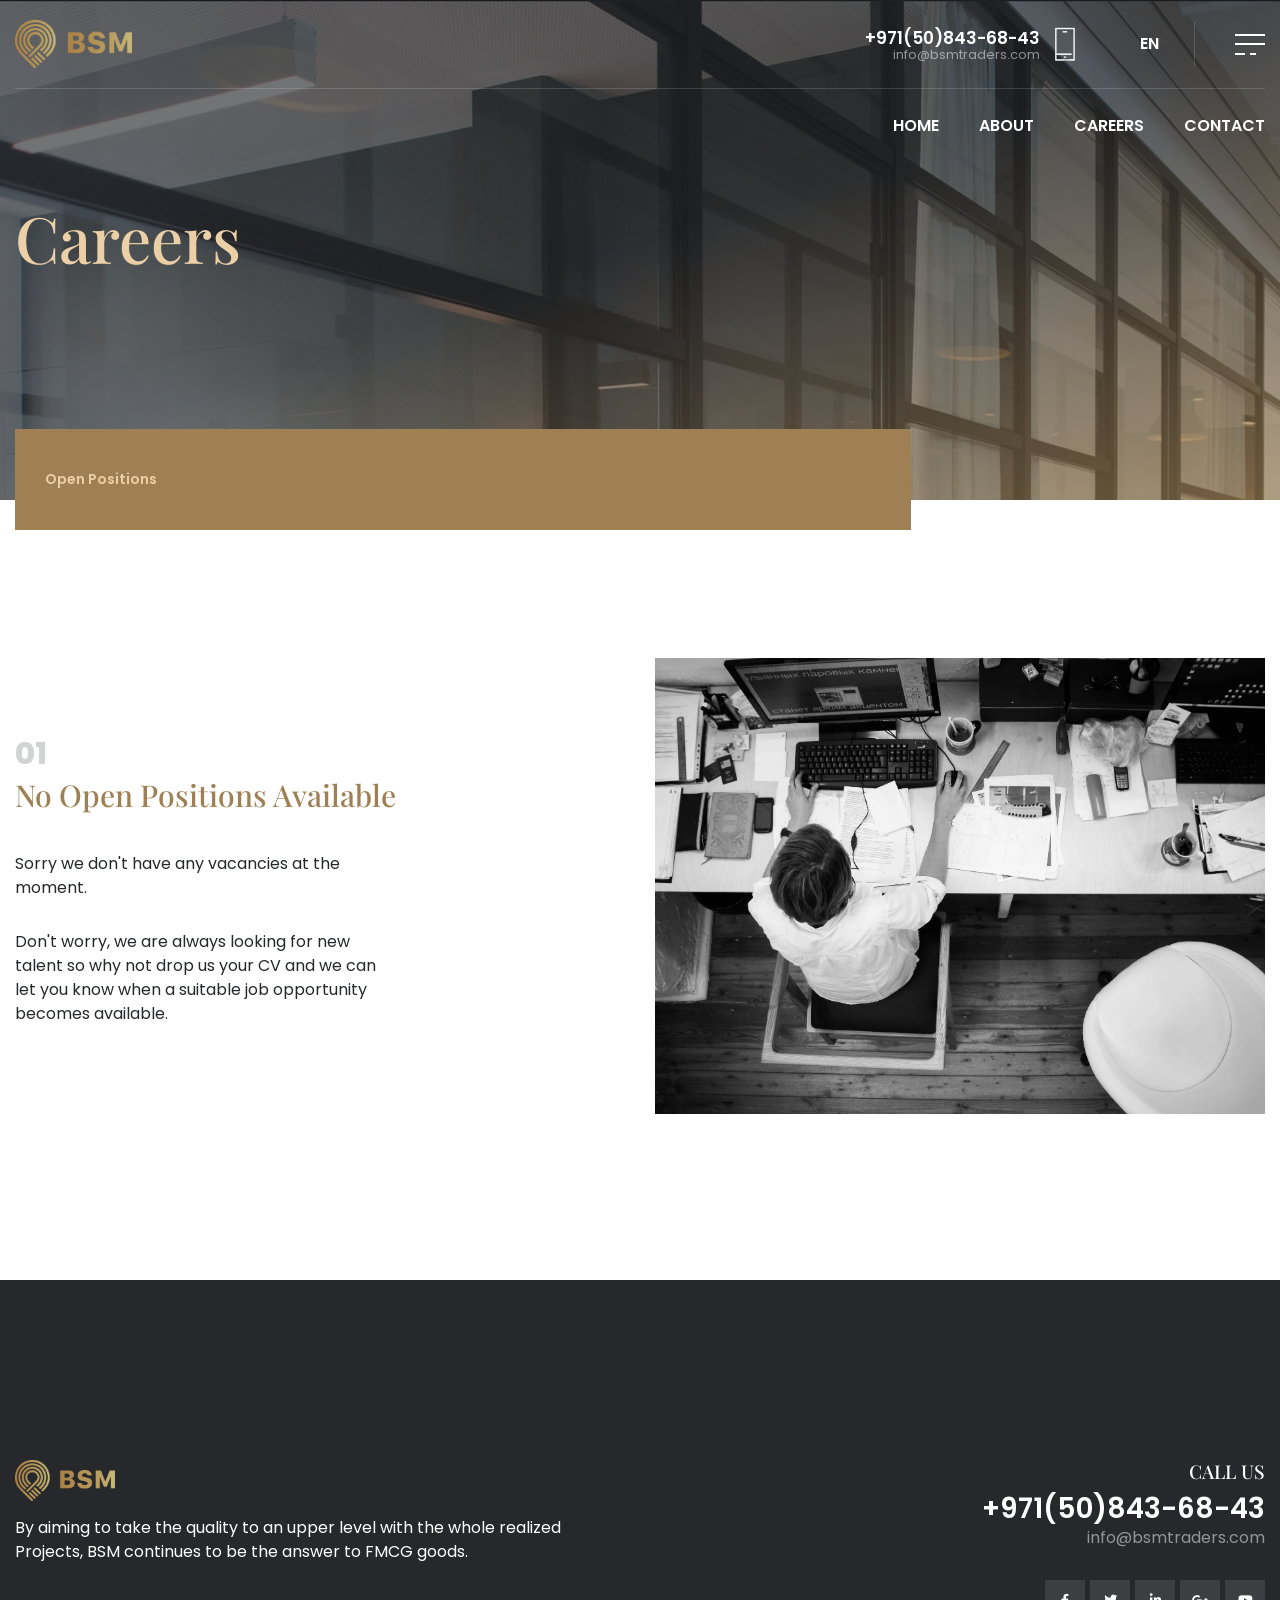
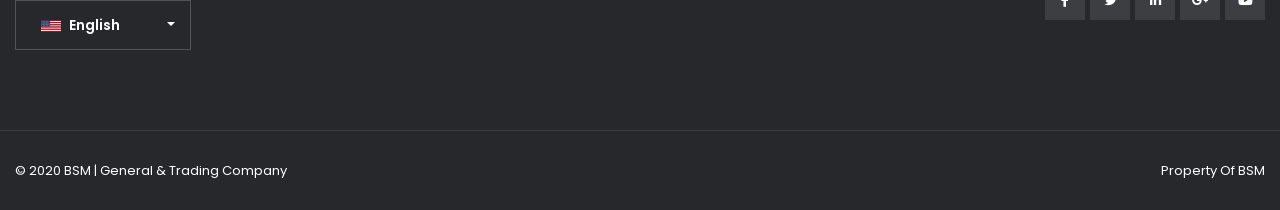
<file: careers.html>
<!doctype html>
<html lang="en">
<head>
<meta charset="utf-8">
<meta name="viewport" content="width=device-width, initial-scale=1, shrink-to-fit=no">
<meta name="format-detection" content="telephone=no">
<meta name="theme-color" content="#282828"/>
<title>BSM  | Premier FMCG importer and distributor in Dubai</title>
<meta name="author" content="Rasin Ansar">
<meta name="description" content=">BSM  | Premier FMCG importer and distributor in Dubai">
<meta name="keywords" content="fmcg, food, dubai, import, trading, importer, consultation, transportation">

<!-- SOCIAL MEDIA META -->
<meta property="og:description" content="BSM  | Premier FMCG importer and distributor in Dubai">
<meta property="og:image" content=>
<meta property="og:site_name" content="BSM">
<meta property="og:title" content="BSM">
<meta property="og:type" content="website">
<meta property="og:url" content="http://www.bsm.com/">

<!-- TWITTER META -->
<meta name="twitter:card" content="summary">
<meta name="twitter:site" content="@BSM">
<meta name="twitter:creator" content="@BSM">
<meta name="twitter:title" content="BSM">
<meta name="twitter:description" content="BSM  | Premier FMCG importer and distributor in Dubai">
<meta name="twitter:image" content="">

<!-- FAVICON FILES -->
<link href="ico/apple-touch-icon-144-precomposed.png" rel="apple-touch-icon" sizes="144x144">
<link href="ico/apple-touch-icon-114-precomposed.png" rel="apple-touch-icon" sizes="114x114">
<link href="ico/apple-touch-icon-72-precomposed.png" rel="apple-touch-icon" sizes="72x72">
<link href="ico/apple-touch-icon-57-precomposed.png" rel="apple-touch-icon">
<link href="ico/favicon.png" rel="shortcut icon">

<!-- CSS FILES -->
<link rel="stylesheet" href="css/fontawesome.min.css">
<link rel="stylesheet" href="css/animate.min.css">
<link rel="stylesheet" href="css/fancybox.min.css">
<link rel="stylesheet" href="css/odometer.min.css">
<link rel="stylesheet" href="css/swiper.min.css">
<link rel="stylesheet" href="css/bootstrap.min.css">
<link rel="stylesheet" href="css/style.css">
</head>
<body>
<div class="preloader">
  <div class="layer"></div>
  <!-- end layer -->
  <div class="inner">
    <figure><img src="images/preloader.gif" alt="Image"></figure>
    <p><span class="text-rotater" data-text="BSM Traders | Elements | Loading">Loading</span></p>
  </div>
  <!-- end inner --> 
</div>
<!-- end prelaoder -->
<div class="transition-overlay">
  <div class="layer"></div>
</div>
<!-- end transition-overlay -->
<div class="side-navigation">
  <div class="menu">
    <ul>
      <li><a href="index.html">HOME</a></li>
      <li><a href="index.html#about">ABOUT</a></li>
      <li><a href="#">CAREERS</a></li>
      <li><a href="index.html#contact">CONTACT</a></li>
    </ul>
  </div>
  <!-- end menu -->
  <div class="side-content">
    <figure> <img src="images/logo-light.png" alt="Image"> </figure>
    <p>By aiming to take the quality to an upper level with the whole realized Projects, BSM continues to be the answer to FMCG goods.</p>
    <ul class="gallery">
      <li><a href="images/gallery-thumb01.jpg" data-fancybox><img src="images/gallery-thumb01.jpg" alt="Image"></a></li>
      <li><a href="images/gallery-thumb02.jpg" data-fancybox><img src="images/gallery-thumb02.jpg" alt="Image"></a></li>
      <li><a href="images/gallery-thumb03.jpg" data-fancybox><img src="images/gallery-thumb03.jpg" alt="Image"></a></li>
    </ul>
    <address>
    Dubai | Al Qusais Industrial Area 1 
    Office No. 1, Warehouse No. 1 | Post 5776
    </address>
    <h6>+971(50)843-68-43</h6>
    <p><a href="#">info@bsmtraders.com</a></p>
    <ul class="social-media">
      <li><a href="#"><i class="fab fa-facebook-f"></i></a></li>
      <li><a href="#"><i class="fab fa-twitter"></i></a></li>
      <li><a href="#"><i class="fab fa-linkedin-in"></i></a></li>
      <li><a href="#"><i class="fab fa-google-plus-g"></i></a></li>
      <li><a href="#"><i class="fab fa-youtube"></i></a></li>
    </ul>
    <small>© 2020 BSM | Premier FMCG importer and distributor in Dubai</small> </div>
  <!-- end side-content --> 
</div>
<!-- end side-navigation -->
<nav class="navbar">
  <div class="container">
    <div class="upper-side">
      <div class="logo"> <a href="index.html"><img src="images/logo-light.png" alt="Image"></a> </div>
      <!-- end logo -->
      <div class="phone-email"> <img src="images/icon-phone.png" alt="Image">
        <h4>+971(50)843-68-43</h4>
        <small><a href="#">info@bsmtraders.com</a></small> </div>
      <!-- end phone -->
      <div class="language"> <a href="#">EN</a> </div>
      <!-- end language -->
      <div class="hamburger"> <span></span> <span></span> <span></span><span></span> </div>
      <!-- end hamburger --> 
    </div>
    <!-- end upper-side -->
    <div class="menu">
      <ul>
        <li><a href="index.html">HOME</a></li>
        <li><a href="index.html#about">ABOUT</a></li>
        <li><a href="#">CAREERS</a></li>
        <li><a href="index.html#contact">CONTACT</a></li>
      </ul>
    </div>
    <!-- end menu --> 
  </div>
  <!-- end container --> 
</nav>
<!-- end navbar -->
<header class="page-header" data-background="images/slide01.jpg" data-stellar-background-ratio="1.15">
	<div class="container">
		<h1>Careers</h1>
		  <ol class="breadcrumb">
    <li class="breadcrumb-item active" aria-current="page">Open Positions
    </li>
  </ol>
	</div>
	<!-- end container -->
</header>

<section class="property-plans" style="padding-top: 128px;">
  <div class="container">
    <div class="row align-items-center">
      <div class="col-lg-6 wow fadeInUp">
        <b>01</b>
        <h4><span>No Open Positions Available</span></h4>
        <!-- h3>Please check later</h3 -->
        <p><br>Sorry we don't have any vacancies at the moment.</p>
        <p>Don't worry, we are always looking for new talent so why not drop us your CV and we can let you know when a suitable job opportunity becomes available.</p>
        <!-- p>As agents and importer, BSM serves as the right arm for many medium and large-size businesses and marketplaces across the Middle East and Africa.</p>
        <p>In partnership with you, we take your needs seriously and bring the full weight of our global connections and technical expertise to our business relations.</p -->
      </div>
      <!-- end col-6 -->
      <div class="col-lg-6 wow fadeInUp" data-wow-delay="0.05s">
          <figure><img src="images/qc2.jpg" alt="Image"></figure>
      </div>
          <!-- end tab-pane --> 
        </div>
        <!-- end tab-contnet --> 
      </div>
      <!-- end col-6 --> 
    </div>
    <!-- end row --> 
  </div>
  <!-- end container --> 
</section>
<!-- property-plans -->

<!-- end footer-bar -->
<footer class="footer">
  <div class="container">
    <div class="row">
      <div class="col-lg-6 wow fadeInUp" data-wow-delay="0.05s"> <img src="images/logo-light.png" alt="Image" class="logo">
        <p>By aiming to take the quality to an upper level with the whole realized Projects, BSM continues to be the answer to FMCG goods.</p>
        <div class="select-box dropdown show"> <a class="dropdown-toggle" href="#" role="button" id="language-select" data-toggle="dropdown" aria-haspopup="true" aria-expanded="false"> <span><img src="images/flag-en.svg" alt="Image"> English</span> </a>
          <ul class="dropdown-menu" aria-labelledby="language-select">
            <li><a class="dropdown-item" href="#"><img src="images/flag-tr.svg" alt="Image"> Turkish</a></li>
            <li><a class="dropdown-item" href="#"><img src="images/flag-ua.svg" alt="Image"> Russian</a></li>
            <li><a class="dropdown-item" href="#"><img src="images/flag-br.svg" alt="Image"> Portuguese</a></li>
          </ul>
        </div>
        <!-- end select-box --> 
      </div>
      <!-- end col-4 -->
      <div class="col-lg-6 wow fadeInUp" data-wow-delay="0.20s">
        <div class="contact-box">
          <h5>CALL US</h5>
          <h3>+971(50)843-68-43</h3>
          <p><a href="#">info@bsmtraders.com</a></p>
          <ul>
            <li><a href="#"><i class="fab fa-facebook-f"></i></a></li>
            <li><a href="#"><i class="fab fa-twitter"></i></a></li>
            <li><a href="#"><i class="fab fa-linkedin-in"></i></a></li>
            <li><a href="#"><i class="fab fa-google-plus-g"></i></a></li>
            <li><a href="#"><i class="fab fa-youtube"></i></a></li>
          </ul>
        </div>
        <!-- end contact-box --> 
      </div>
      <!-- end col-4 -->
      <div class="col-12"> <span class="copyright">© 2020 BSM | General &amp; Trading Company</span> <span class="creation">Property Of <a href="#">BSM</a></span> </div>
      <!-- end col-12 --> 
    </div>
    <!-- end row --> 
  </div>
  <!-- end container --> 
</footer>
<!-- end footer --> 

<!-- JS FILES --> 
<script src="js/jquery.min.js"></script> 
<script src="js/popper.min.js"></script> 
<script src="js/bootstrap.min.js"></script> 
<script src="js/swiper.min.js"></script> 
<script src="js/fancybox.min.js"></script> 
<script src="js/odometer.min.js"></script> 
<script src="js/wow.min.js"></script> 
<script src="js/text-rotater.js"></script> 
<script src="js/jquery.stellar.js"></script> 
<script src="js/isotope.min.js"></script> 
<script src="js/scripts.js"></script>
</body>
</html>
</file>
<file: css/style.css>
@charset "UTF-8";
/*

@Author: Themezinho
@URL: http://www.themezinho.net

This file contains the styling for the actual theme, this
is the file you need to edit to change the look of the
theme.


// Table of contents //

	01.	GOOGLE FONTS
	02.	BODY
	03.	CUSTOM CLASSES
	04. FORM ELEMENTS
	05.	SECTIONS
	06.	HTML TAGS
	07.	LINKS
	08.	MODAL
	09.	PAGINATION
	10. PRELOADER
	11.	TRANSITION OVERLAY
	12.	SANDWICH BUTTON
	13.	SCROLL DOWN
	14.	NAVIGATION MENU
	15.	HEADER
	16.	SOCIAL MEDIA
	17.	NAVBAR
	18.	SLIDER
	19.	PAGE HEADER
	20.	VIDEO BG
	21.	WORKS
	22.	FEATURES CONTENT
	23.	LISTING CONTENT
	24.	FULL MEDIA CONTENT
	25.	INTRODUCTION
	26. OUR TEAM
	27.	NEWS
	28.	SAY HELLO
	29.	LOGOS
	30.	FOOTER
	31.	RESPONSIVE TABLET FIXES
	32. REPSONSIVE MOBILE FIXES



*/
/* GOOGLE FONTS */
@import url("https://fonts.googleapis.com/css?family=Playfair+Display|Poppins:300,400,600,800&display=swap&subset=latin-ext");
/* BODY */
* {
  outline: none !important;
}

body {
  margin: 0;
  padding: 0;
  font-family: "Poppins", sans-serif;
  color: #26282b;
  -webkit-font-smoothing: antialiased;
  text-rendering: optimizeLegibility;
  -moz-osx-font-smoothing: grayscale;
}

/* HTML ELEMENT */
img {
  max-width: 100%;
}

/* CUSTOM CLASSES */
.overflow {
  overflow: hidden;
}

/* LINKS */
a {
  -webkit-transition: 0.25s ease-in-out;
  -moz-transition: 0.25s ease-in-out;
  -ms-transition: 0.25s ease-in-out;
  -o-transition: 0.25s ease-in-out;
  transition: 0.25s ease-in-out;
  color: #26282b;
}

a:hover {
  text-decoration: underline;
}

/* CUSTOM CONTAINER */
.container {
  max-width: 1280px;
}

/* FORM ELEMENTS */
input[type=text] {
  width: 100%;
  height: 54px;
  border: 1px solid #eee;
  padding: 0 20px;
}

textarea {
  width: 100%;
  height: 160px;
  border: 1px solid #eee;
  padding: 15px 20px;
}

button[type=submit] {
  height: 54px;
  border: none;
  background: #9f8054;
  color: #fff;
  padding: 0 30px;
  font-size: 13px;
  font-weight: 600;
  text-transform: uppercase;
}

/* ODOMETER */
.odometer {
  line-height: 1;
}

.odometer.odometer-auto-theme, .odometer.odometer-theme-car {
  padding: 0;
}

.odometer.odometer-auto-theme .odometer-digit, .odometer.odometer-theme-car .odometer-digit {
  padding: 0;
}

.odometer.odometer-auto-theme .odometer-digit .odometer-digit-inner, .odometer.odometer-theme-car .odometer-digit .odometer-digit-inner {
  left: 0;
}

/* ACCORDION */
.accordion {
  width: 100%;
  float: left;
  background: #fff;
  padding: 0;
}
.accordion .card {
  background: none;
  border-radius: 0;
  margin-top: -1px;
  border: 1px solid #eaebee;
}
.accordion .card .card-header {
  background: none;
  padding: 0;
  border-bottom: none;
}
.accordion .card .card-header a {
  width: 100%;
  float: left;
  font-weight: 500;
  padding: 20px 25px;
  color: #26282b;
  font-weight: 600;
}
.accordion .card .card-header a:before {
  content: "+";
  float: left;
  text-align: center;
  margin-right: 8px;
  color: #26282b;
  font-weight: 600;
}
.accordion .card .card-header a:hover {
  color: #9f8054;
  text-decoration: none;
}
.accordion .card .card-body {
  width: 100%;
  border-top: 1px solid #eee;
  line-height: 26px;
}
.accordion .card [aria-expanded=true] {
  color: #9f8054 !important;
}
.accordion .card [aria-expanded=true]:before {
  content: "-" !important;
  color: #9f8054 !important;
}

/* PAGINATION */
.pagination {
  display: flex;
}
.pagination .page-item {
  display: inline-block;
  margin-right: 6px;
}
.pagination .page-item.active .page-link {
  background: #9f8054;
  color: #fff;
  border-color: transparent;
  position: relative;
  z-index: 2;
}
.pagination .page-item.active .page-link:hover {
  background: #9f8054;
  border-color: transparent;
  color: #fff;
}
.pagination .page-item .page-link {
  display: inline-block;
  border-radius: 0 !important;
  padding: 15px 20px;
  color: #26282b;
  font-weight: 600;
  font-size: 13px;
  border: 1px solid #dee2e6;
  line-height: 1;
}
.pagination .page-item .page-link:hover {
  background: none;
  border-color: #dee2e6;
  color: #9f8054;
}

/* GALLERY SLIDER*/
.gallery-container {
  width: 100%;
  display: flex;
  flex-wrap: wrap;
  overflow: hidden;
  position: relative;
  text-align: center;
  margin: 30px 0;
  background: #26282b;
}
.gallery-container .swiper-wrapper {
  width: 100%;
  float: left;
  position: relative;
}
.gallery-container .swiper-slide {
  width: 80%;
  margin: 0;
  opacity: 0.6;
}
.gallery-container .swiper-slide.swiper-slide-active {
  width: 80%;
  opacity: 1;
}
.gallery-container .swiper-slide img {
  width: 100%;
}
.gallery-container .gallery-pagination {
  bottom: 20px;
  position: absolute;
  z-index: 2;
}
.gallery-container .gallery-pagination .swiper-pagination-bullet {
  background: #fff;
  opacity: 0.5;
}
.gallery-container .gallery-pagination .swiper-pagination-bullet.swiper-pagination-bullet-active {
  background: #ebcfa7;
  opacity: 1;
}

/* VIDEO BG */
.video-bg {
  width: 100%;
  height: 100%;
  position: absolute;
  left: 0;
  top: 0;
  overflow: hidden;
  background: #26282b;
  background: -moz-linear-gradient(161deg, #26282b 0%, #26282b 49%, #9f8054 100%);
  background: -webkit-linear-gradient(161deg, #26282b 0%, #26282b 49%, #9f8054 100%);
  background: linear-gradient(161deg, #26282b 0%, #26282b 49%, #9f8054 100%);
  filter: progid:DXImageTransform.Microsoft.gradient(startColorstr="#26282b",endColorstr="#9f8054",GradientType=1);
}
.video-bg video {
  min-width: 100%;
  min-height: 100%;
  float: left;
  opacity: 0.15;
}

/* NAV PILLS */
.nav-pills {
  width: 100%;
  display: flex;
  flex-wrap: wrap;
  margin-bottom: 40px;
}
.nav-pills .nav-item {
  display: inline-block;
  margin-right: 30px;
}
.nav-pills .nav-item:last-child {
  margin-right: 0;
}
.nav-pills .nav-item .nav-link {
  background: none;
  color: #26282b;
  border-bottom: 2px solid transparent;
  padding: 4px 0;
  border-radius: 0;
  font-weight: 600;
  font-size: 14px;
}
.nav-pills .nav-item .nav-link.active {
  border-bottom: 2px solid #26282b;
}

/* BREADCRUMB */
.breadcrumb {
  width: 100%;
  padding: 0;
  border-radius: 0;
  background: none;
}
.breadcrumb .breadcrumb-item {
  display: inline-block;
  font-size: 14px;
  font-weight: 600;
  padding: 0;
}
.breadcrumb .breadcrumb-item:first-child:before {
  display: none;
}
.breadcrumb .breadcrumb-item:before {
  content: "»";
  color: #fff;
  font-weight: 400;
  padding: 0 20px;
}
.breadcrumb .breadcrumb-item.active {
  color: #ebcfa7;
}
.breadcrumb .breadcrumb-item a {
  color: #fff;
}

/* HAMBURGER */
.hamburger {
  position: relative;
  cursor: pointer;
  -webkit-transform: rotate(0deg);
  -moz-transform: rotate(0deg);
  -o-transform: rotate(0deg);
  transform: rotate(0deg);
  transition-duration: 500ms;
  -webkit-transition-duration: 500ms;
  transition-timing-function: cubic-bezier(0.86, 0, 0.07, 1);
  -webkit-transition-timing-function: cubic-bezier(0.86, 0, 0.07, 1);
}
.hamburger span {
  display: block;
  height: 2px;
  width: 30px;
  background: #fff;
  opacity: 1;
  position: absolute;
  left: 0;
  -webkit-transform: rotate(0deg);
  -moz-transform: rotate(0deg);
  -o-transform: rotate(0deg);
  transform: rotate(0deg);
  -webkit-transition: 0.25s ease-in-out;
  -moz-transition: 0.25s ease-in-out;
  -o-transition: 0.25s ease-in-out;
  transition: 0.25s ease-in-out;
}
.hamburger span:nth-child(1) {
  top: 0;
}
.hamburger span:nth-child(2) {
  top: 9px;
}
.hamburger span:nth-child(3) {
  width: 10px;
  top: 19px;
}
.hamburger span:nth-child(4) {
  width: 6px;
  top: 19px;
  left: 15px;
}
.hamburger.open {
  margin: 0;
}
.hamburger.open span:nth-child(1) {
  top: 9px;
  -webkit-transform: rotate(135deg);
  -moz-transform: rotate(135deg);
  -o-transform: rotate(135deg);
  transform: rotate(135deg);
}
.hamburger.open span:nth-child(2) {
  opacity: 0;
  left: 20px;
}
.hamburger.open span:nth-child(3) {
  width: 30px;
  top: 9px;
  -webkit-transform: rotate(-135deg);
  -moz-transform: rotate(-135deg);
  -o-transform: rotate(-135deg);
  transform: rotate(-135deg);
}
.hamburger.open span:nth-child(4) {
  opacity: 0;
  left: 20px;
}
.hamburger:hover span:nth-child(4) {
  width: 20px;
  left: 10px;
}

/* PRELAODER */
.preloader {
  width: 100%;
  height: 100vh;
  display: flex;
  flex-direction: column;
  justify-content: center;
  position: fixed;
  right: 0;
  top: 0;
  z-index: 12;
  background: #ebcfa7;
  -webkit-transition: all 0.5s ease;
  -moz-transition: all 0.5s ease;
  transition: all 0.5s ease;
  transition-duration: 700ms;
  -webkit-transition-duration: 700ms;
  transition-timing-function: cubic-bezier(0.86, 0, 0.07, 1);
  -webkit-transition-timing-function: cubic-bezier(0.86, 0, 0.07, 1);
  transition-delay: 0.95s;
  overflow: hidden;
}
.preloader * {
  -webkit-transition: all 0.5s ease;
  -moz-transition: all 0.5s ease;
  transition: all 0.5s ease;
  transition-duration: 700ms;
  -webkit-transition-duration: 700ms;
  transition-timing-function: cubic-bezier(0.86, 0, 0.07, 1);
  -webkit-transition-timing-function: cubic-bezier(0.86, 0, 0.07, 1);
}
.preloader .layer {
  width: 100%;
  height: 100vh;
  position: absolute;
  left: 0;
  top: 0;
  background: #333;
  transition-delay: 0.3s;
}
.preloader .inner {
  display: inline-block;
  text-align: center;
  position: relative;
  z-index: 2;
}
.preloader .inner figure {
  display: block;
  margin-bottom: 10px;
  transition-delay: 0.1s;
}
.preloader .inner figure img {
  height: 60px;
}
.preloader .inner p {
  font-weight: 600;
  color: #fff;
  font-size: 13px;
  display: block;
}

/* TRANSITION OVERLAY */
.transition-overlay {
  width: 100%;
  height: 100vh;
  position: fixed;
  left: -100%;
  top: 0;
  z-index: 12;
  background: #ebcfa7;
  -webkit-transition: all 0.5s ease;
  -moz-transition: all 0.5s ease;
  transition: all 0.5s ease;
  transition-duration: 700ms;
  -webkit-transition-duration: 700ms;
  transition-timing-function: cubic-bezier(0.86, 0, 0.07, 1);
  -webkit-transition-timing-function: cubic-bezier(0.86, 0, 0.07, 1);
  overflow: hidden;
}
.transition-overlay .layer {
  width: 100%;
  height: 100vh;
  position: absolute;
  right: -100%;
  top: 0;
  background: #333;
  -webkit-transition: all 0.5s ease;
  -moz-transition: all 0.5s ease;
  transition: all 0.5s ease;
  transition-duration: 700ms;
  -webkit-transition-duration: 700ms;
  transition-timing-function: cubic-bezier(0.86, 0, 0.07, 1);
  -webkit-transition-timing-function: cubic-bezier(0.86, 0, 0.07, 1);
  transition-delay: 0.6s;
}
.transition-overlay.active {
  left: 0;
}
.transition-overlay.active .layer {
  right: 0;
}

/* PAGE LOADED */
.page-loaded .preloader {
  right: -100%;
}

.page-loaded .preloader .inner figure {
  opacity: 0;
  transform: scale(1.5);
}

.page-loaded .preloader .inner p {
  transform: translateY(20px);
  opacity: 0;
}

.page-loaded .preloader .layer {
  left: -100%;
}

.page-loaded .navbar .container .upper-side {
  transform: translateY(0);
}

.page-loaded .navbar .container .menu {
  opacity: 1;
}

.page-loaded .slider .slider-container {
  transform: scale(1);
  opacity: 1;
}

/* SIDE NAVIGATION */
.side-navigation {
  width: 400px;
  max-width: 100%;
  height: 100vh;
  min-height: 400px;
  position: fixed;
  left: -100%;
  top: 0;
  background: #26282b;
  z-index: 10;
  box-shadow: 10px 10px 50px rgba(0, 0, 0, 0.2);
  color: #fff;
  font-size: 14px;
  padding: 0 40px;
  display: flex;
  flex-direction: column;
  justify-content: center;
  -webkit-transition: all 0.5s ease;
  -moz-transition: all 0.5s ease;
  transition: all 0.5s ease;
  transition-duration: 700ms;
  -webkit-transition-duration: 700ms;
  transition-timing-function: cubic-bezier(0.86, 0, 0.07, 1);
  -webkit-transition-timing-function: cubic-bezier(0.86, 0, 0.07, 1);
}
.side-navigation .menu {
  display: none;
  margin-bottom: 20px;
}
.side-navigation .menu ul {
  width: 100%;
  margin: 0;
  padding: 0;
}
.side-navigation .menu ul li {
  width: 100%;
  display: block;
  margin: 0;
  padding: 3px 0;
  list-style: none;
  position: relative;
}
.side-navigation .menu ul li ul {
  width: 100%;
  display: none;
  padding-left: 20px;
  margin-bottom: 10px;
}
.side-navigation .menu ul li ul li {
  display: block;
}
.side-navigation .menu ul li ul li a {
  font-size: 2vw;
}
.side-navigation .menu ul li a {
  display: inline-block;
  color: #fff;
  font-size: 3vw;
  font-weight: 600;
}
.side-navigation .menu ul li a:hover {
  color: #ebcfa7;
  text-decoration: none;
}
.side-navigation .side-content {
  width: 100%;
  display: block;
}
.side-navigation figure {
  display: block;
  margin-bottom: 30px;
}
.side-navigation figure img {
  height: 40px;
}
.side-navigation address {
  display: block;
  margin-bottom: 20px;
}
.side-navigation h6 {
  font-weight: 600;
  font-size: 20px;
}
.side-navigation p {
  display: block;
  margin-bottom: 30px;
}
.side-navigation p a {
  color: #fff;
}
.side-navigation .gallery {
  margin-bottom: 20px;
  padding: 0;
  margin-left: -5px;
  margin-right: -5px;
}
.side-navigation .gallery li {
  width: 33.33333%;
  float: left;
  margin: 0;
  padding: 0 5px;
  list-style: none;
}
.side-navigation .gallery li img {
  width: 100%;
}
.side-navigation .social-media {
  width: 100%;
  float: left;
  margin: 0;
  margin-bottom: 20px;
  padding: 0;
}
.side-navigation .social-media li {
  float: left;
  margin-left: 5px;
  padding: 0;
  list-style: none;
}
.side-navigation .social-media li a {
  width: 40px;
  height: 40px;
  float: left;
  text-align: center;
  line-height: 42px;
  font-size: 13px;
  color: #fff;
  background: rgba(255, 255, 255, 0.1);
}
.side-navigation .social-media li a:hover {
  color: #26282b;
  background: #ebcfa7;
}
.side-navigation.active {
  left: 0;
}

/* NAVBAR */
.navbar {
  width: 100%;
  padding: 0;
  position: absolute;
  left: 0;
  top: 0;
  z-index: 3;
}
.navbar .container {
  flex-direction: column;
}
.navbar .container .upper-side {
  width: 100%;
  display: flex;
  flex-wrap: wrap;
  padding: 20px 0;
  align-items: center;
  transform: translateY(-80px);
  -webkit-transition: all 0.5s ease;
  -moz-transition: all 0.5s ease;
  transition: all 0.5s ease;
  transition-duration: 700ms;
  -webkit-transition-duration: 700ms;
  transition-timing-function: cubic-bezier(0.86, 0, 0.07, 1);
  -webkit-transition-timing-function: cubic-bezier(0.86, 0, 0.07, 1);
  transition-delay: 1.2s;
}
.navbar .container .upper-side .logo {
  margin-left: 0;
}
.navbar .container .upper-side .logo img {
  height: 48px;
}
.navbar .container .upper-side .phone-email {
  margin-right: 0;
  margin-left: auto;
  margin-top: 5px;
  text-align: right;
  color: #fff;
}
.navbar .container .upper-side .phone-email img {
  float: right;
  height: 34px;
  margin-left: 15px;
}
.navbar .container .upper-side .phone-email h4 {
  margin-bottom: -5px;
  margin-top: 3px;
  font-size: 17px;
  font-weight: 600;
  display: -webkit-box;
  line-height: 1;
}
.navbar .container .upper-side .phone-email small {
  line-height: 1;
}
.navbar .container .upper-side .phone-email small a {
  opacity: 0.5;
  color: #fff;
}
.navbar .container .upper-side .phone-email small a:hover {
  text-decoration: none;
  color: #ebcfa7;
  opacity: 1;
}
.navbar .container .upper-side .language {
  margin-right: 40px;
  margin-left: 60px;
  padding: 10px 0;
  padding-right: 30px;
  border-right: 1px solid rgba(255, 255, 255, 0.15);
}
.navbar .container .upper-side .language a {
  display: inline-block;
  margin: 0 5px;
  color: #fff;
  font-weight: 600;
}
.navbar .container .upper-side .language a:hover {
  color: #ebcfa7;
  text-decoration: none;
}
.navbar .container .upper-side .hamburger {
  width: 30px;
  height: 21px;
  margin-right: 0;
}
.navbar .container .menu {
  width: 100%;
  display: flex;
  flex-wrap: wrap;
  border-top: 1px solid rgba(255, 255, 255, 0.15);
  -webkit-transition: all 0.5s ease;
  -moz-transition: all 0.5s ease;
  transition: all 0.5s ease;
  transition-duration: 700ms;
  -webkit-transition-duration: 700ms;
  transition-timing-function: cubic-bezier(0.86, 0, 0.07, 1);
  -webkit-transition-timing-function: cubic-bezier(0.86, 0, 0.07, 1);
  transition-delay: 1.4s;
  opacity: 0;
}
.navbar .container .menu ul {
  display: flex;
  flex-wrap: wrap;
  margin-left: auto;
  margin-right: 0;
  margin-top: -1px;
}
.navbar .container .menu ul li {
  margin: 0;
  margin-left: 40px;
  padding: 0;
  list-style: none;
  position: relative;
}
.navbar .container .menu ul li:hover ul {
  top: 100%;
  opacity: 1;
  visibility: visible;
}
.navbar .container .menu ul li ul {
  min-width: 220px;
  position: absolute;
  left: -35px;
  top: 120%;
  background: #26282b;
  margin: 0;
  padding: 25px 0;
  opacity: 0;
  visibility: hidden;
  -webkit-transition: 0.25s ease-in-out;
  -moz-transition: 0.25s ease-in-out;
  -ms-transition: 0.25s ease-in-out;
  -o-transition: 0.25s ease-in-out;
  transition: 0.25s ease-in-out;
}
.navbar .container .menu ul li ul:before {
  content: "";
  width: 0;
  height: 0;
  border-style: solid;
  border-width: 0 10px 10px 10px;
  border-color: transparent transparent #26282b transparent;
  position: absolute;
  left: 35px;
  top: -10px;
}
.navbar .container .menu ul li ul li {
  margin: 0;
  padding: 0 35px;
  white-space: nowrap;
}
.navbar .container .menu ul li ul li a {
  padding: 8px 0;
}
.navbar .container .menu ul li ul li a:hover {
  border-color: transparent;
}
.navbar .container .menu ul li a {
  color: #fff;
  display: inline-block;
  font-weight: 600;
  padding: 25px 0;
  border-top: 1px solid transparent;
}
.navbar .container .menu ul li a:hover {
  text-decoration: none;
  color: #ebcfa7;
  border-top: 1px solid #ebcfa7;
}

/* SLIDER */
.slider {
  width: 100%;
  height: 100vh;
  min-height: 600px;
  display: flex;
  flex-wrap: wrap;
  background: #26282b;
  overflow: hidden;
}
.slider .slider-container {
  width: 100%;
  height: 100%;
  display: flex;
  flex-wrap: wrap;
  overflow: hidden;
  -webkit-transition: all 0.5s ease;
  -moz-transition: all 0.5s ease;
  transition: all 0.5s ease;
  transition-duration: 700ms;
  -webkit-transition-duration: 700ms;
  transition-timing-function: cubic-bezier(0.86, 0, 0.07, 1);
  -webkit-transition-timing-function: cubic-bezier(0.86, 0, 0.07, 1);
  transform: scale(1.3);
  transition-delay: 1.25s;
  opacity: 0;
}
.slider .slider-container .swiper-slide {
  display: flex;
  flex-wrap: wrap;
  align-items: center;
  justify-content: center;
  align-content: center;
  background-size: auto 120%;
}
.slider .slider-container .swiper-slide:after {
  content: "";
  width: 100%;
  height: 100%;
  position: absolute;
  left: 0;
  top: 0;
  background: #26282b;
  background: -moz-linear-gradient(161deg, #26282b 0%, #26282b 49%, #9f8054 100%);
  background: -webkit-linear-gradient(161deg, #26282b 0%, #26282b 49%, #9f8054 100%);
  background: linear-gradient(161deg, #26282b 0%, #26282b 49%, #9f8054 100%);
  filter: progid:DXImageTransform.Microsoft.gradient(startColorstr="#26282b",endColorstr="#9f8054",GradientType=1);
  opacity: 0.65;
}
.slider .slider-container .swiper-slide .container {
  position: relative;
  z-index: 9;
  padding-left: 100px;
}
.slider .slider-container .swiper-slide .container h1 {
  font-size: 3vw;
  color: #fff;
  font-family: "Playfair Display", serif;
  color: #ebcfa7;
  margin-bottom: 10px;
}
.slider .slider-container .swiper-slide .container h1 span {
  display: inline-block;
  position: relative;
}
.slider .slider-container .swiper-slide .container h1 span:before {
  content: "";
  width: 247px;
  height: 70px;
  position: absolute;
  left: 0;
  top: 40px;
  background: url(../images/title-mark.png) center no-repeat;
  background-size: contain;
  z-index: -1;
}
.slider .slider-container .swiper-slide .container h2 {
  text-transform: uppercase;
  font-size: 1.25vw;
  font-weight: 400;
  letter-spacing: 2px;
  color: #fff;
  margin-bottom: 50px;
}
.slider .slider-container .swiper-slide .container a {
  height: 60px;
  line-height: 56px;
  float: left;
  color: #fff;
  font-size: 14px;
  font-weight: 600;
  padding-bottom: 10px;
  position: relative;
  border: 2px solid #ebcfa7;
  padding: 0 40px;
  box-shadow: 0 0 20px rgba(235, 207, 167, 0.4);
  -webkit-transition: 0.25s ease-in-out;
  -moz-transition: 0.25s ease-in-out;
  -ms-transition: 0.25s ease-in-out;
  -o-transition: 0.25s ease-in-out;
  transition: 0.25s ease-in-out;
}
.slider .slider-container .swiper-slide .container a i {
  margin-left: 10px;
}
.slider .slider-container .swiper-slide .container a:hover {
  text-decoration: none;
  background: #9f8054;
  border-color: #9f8054;
}
.slider .slider-container .swiper-slide .container figure {
  float: left;
  margin-left: 40px;
  margin-bottom: 0;
}
.slider .slider-container .swiper-slide .container figure img {
  height: 60px;
}
.slider .slider-container .inner-elements {
  width: 100%;
  position: absolute;
  left: 0;
  top: 0;
}
.slider .slider-container .inner-elements .container {
  position: relative;
  height: 100vh;
}
.slider .slider-container .inner-elements .container .social-media {
  width: 20px;
  position: absolute;
  left: 15px;
  top: calc(50% + 60px);
  transform: translateY(-50%);
  z-index: 4;
  text-align: center;
}
.slider .slider-container .inner-elements .container .social-media h6 {
  width: 120px;
  color: #fff;
  transform: rotate(90deg);
  transform-origin: left;
  margin-left: 9px;
  font-weight: 600;
  margin-bottom: 120px;
  font-size: 14px;
}
.slider .slider-container .inner-elements .container .social-media ul {
  margin: 0;
  padding: 0;
}
.slider .slider-container .inner-elements .container .social-media ul:before {
  content: "";
  width: 1px;
  height: 42px;
  background: #fff;
  display: inline-block;
  margin-bottom: 15px;
  margin-top: 10px;
}
.slider .slider-container .inner-elements .container .social-media ul li {
  margin: 0;
  padding: 3px 0;
  list-style: none;
}
.slider .slider-container .inner-elements .container .social-media ul li a {
  color: #fff;
  font-size: 12px;
}
.slider .slider-container .inner-elements .container .social-media ul li a:hover {
  color: #ebcfa7;
}
.slider .slider-container .inner-elements .container .pagination {
  width: auto;
  position: absolute;
  left: auto;
  right: 15px;
  bottom: 20px;
  z-index: 4;
  color: #fff;
  font-size: 14px;
  font-weight: 600;
  line-height: 50px;
}
.slider .slider-container .inner-elements .container .pagination .swiper-pagination-current {
  font-size: 40px;
  font-weight: 800;
  margin-right: 5px;
}
.slider .slider-container .inner-elements .container .pagination .swiper-pagination-total {
  font-size: 20px;
  margin-left: 5px;
}
.slider .slider-container .inner-elements .container .button-prev {
  width: 40px;
  position: absolute;
  right: 10px;
  top: calc(50% + 60px);
  z-index: 4;
  transform: rotate(90deg);
  -webkit-transition: 0.25s ease-in-out;
  -moz-transition: 0.25s ease-in-out;
  -ms-transition: 0.25s ease-in-out;
  -o-transition: 0.25s ease-in-out;
  transition: 0.25s ease-in-out;
  transform-origin: bottom;
  margin-top: -60px;
  font-weight: 600;
  color: #fff;
  font-size: 14px;
  line-height: 1;
  cursor: pointer;
}
.slider .slider-container .inner-elements .container .button-prev:hover {
  color: #ebcfa7;
}
.slider .slider-container .inner-elements .container .button-prev:after {
  content: "";
  width: 42px;
  height: 1px;
  background: #fff;
  position: absolute;
  right: calc(-100% - 20px);
  top: 5px;
}
.slider .slider-container .inner-elements .container .button-next {
  width: 40px;
  position: absolute;
  right: 10px;
  top: calc(50% + 60px);
  z-index: 4;
  transform: rotate(90deg);
  -webkit-transition: 0.25s ease-in-out;
  -moz-transition: 0.25s ease-in-out;
  -ms-transition: 0.25s ease-in-out;
  -o-transition: 0.25s ease-in-out;
  transition: 0.25s ease-in-out;
  transform-origin: bottom;
  margin-top: 60px;
  font-weight: 600;
  color: #fff;
  font-size: 14px;
  line-height: 1;
  cursor: pointer;
}
.slider .slider-container .inner-elements .container .button-next:hover {
  color: #ebcfa7;
}

/* PAGE HEADER */
.page-header {
  width: 100%;
  height: 500px;
  display: flex;
  flex-wrap: wrap;
  padding-top: 200px;
  background-color: #26282b;
  position: relative;
  margin-bottom: 30px;
}
.page-header:after {
  content: "";
  width: 100%;
  height: 100%;
  position: absolute;
  left: 0;
  top: 0;
  background: #26282b;
  background: -moz-linear-gradient(161deg, #26282b 0%, #26282b 49%, #9f8054 100%);
  background: -webkit-linear-gradient(161deg, #26282b 0%, #26282b 49%, #9f8054 100%);
  background: linear-gradient(161deg, #26282b 0%, #26282b 49%, #9f8054 100%);
  filter: progid:DXImageTransform.Microsoft.gradient(startColorstr="#26282b",endColorstr="#9f8054",GradientType=1);
  opacity: 0.65;
}
.page-header .container {
  position: relative;
  z-index: 2;
}
.page-header .container h1 {
  font-size: 5vw;
  color: #fff;
  font-family: "Playfair Display", serif;
  color: #ebcfa7;
  margin-bottom: 20px;
}
.page-header .container p {
  display: block;
  color: #fff;
  font-size: 20px;
  margin: 0;
}
.page-header .container .breadcrumb {
  position: absolute;
  left: 15px;
  bottom: -30px;
  background: #9f8054;
  width: 70%;
  padding: 40px 30px;
  padding-right: 60px;
  margin: 0;
}

/* INTRO */
.intro {
  width: 100%;
  display: flex;
  flex-wrap: wrap;
  position: relative;
  z-index: 2;
}
.intro figure {
  display: inline-block;
  margin-bottom: 0;
  margin-top: -20px;
  background: #ebcfa7;
  position: relative;
}
.intro figure .pattern-bg {
  width: 120%;
  height: 100%;
  position: absolute;
  left: 5%;
  top: -5%;
  background: url(../images/side-pattern-bg.png);
  background-size: contain;
}
.intro figure .holder {
  position: relative;
  width: 100%;
  float: left;
  display: block !important;
  transform: translate(85px, -65px);
}
.intro figure .holder img {
  box-shadow: 10px 10px 50px rgba(0, 0, 0, 0.2);
  width: 525px;
}
.intro .content-box {
  display: block;
  padding-left: 10%;
}
.intro .content-box b {
  display: block;
  font-size: 30px;
  font-weight: 800;
  opacity: 0.2;
}
.intro .content-box h4 {
  display: block;
  font-size: 30px;
  font-family: "Playfair Display", serif;
  margin-bottom: 15px;
}
.intro .content-box h4 span {
  color: #9f8054;
}
.intro .content-box h3 {
  font-weight: 600;
  margin-bottom: 30px;
}
.intro .content-box p {
  display: block;
  padding-right: 40%;
  margin-bottom: 30px;
}
.intro .content-box a {
  display: inline-block;
  color: #26282b;
  font-weight: 600;
}
.intro .content-box a img {
  height: 46px;
  margin-right: 15px;
}
.intro .content-box a:hover {
  color: #9f8054;
  text-decoration: none;
}

/* LOGOS */
.logos {
  width: 100%;
  display: flex;
  flex-wrap: wrap;
  padding: 100px 0;
}
.logos * {
  -webkit-transition: 0.25s ease-in-out;
  -moz-transition: 0.25s ease-in-out;
  -ms-transition: 0.25s ease-in-out;
  -o-transition: 0.25s ease-in-out;
  transition: 0.25s ease-in-out;
}
.logos .col-lg-2 {
  border-right: 1px dashed #eee;
}
.logos .col-lg-2:last-child {
  border-right: none;
}
.logos figure {
  width: 100%;
  margin: 0;
  position: relative;
}
.logos figure:hover img {
  opacity: 0;
  transform: scale(1.2);
}
.logos figure:hover h6 {
  opacity: 1;
  transform: scale(1);
}
.logos figure img {
  width: 100%;
}
.logos figure h6 {
  width: 100%;
  height: 20px;
  line-height: 20px;
  margin: 0;
  position: absolute;
  top: 50%;
  margin-top: -10px;
  text-align: center;
  opacity: 0;
  font-weight: 800;
  font-size: 13px;
  transform: scale(1.1);
}

/* BENEFITS */
.benefits {
  width: 100%;
  display: flex;
  flex-wrap: wrap;
  padding: 150px 0;
  background: #ffffff;
  text-align: center;
}
.benefits .col {
  border-right: 1px solid #eee;
  padding-top: 20px;
  padding-bottom: 20px;
}
.benefits .col:nth-child(odd) {
  margin-top: 50px;
}
.benefits .col:hover figure:after {
  opacity: 1;
}
.benefits .col:last-child {
  border-right: none;
}
.benefits b {
  display: block;
  font-size: 30px;
  font-weight: 800;
  opacity: 0.2;
}
.benefits h4 {
  display: block;
  font-size: 30px;
  font-family: "Playfair Display", serif;
  margin-bottom: 15px;
}
.benefits h4 span {
  color: #9f8054;
}
.benefits h3 {
  font-weight: 600;
  margin-bottom: 50px;
}
.benefits figure {
  display: block;
  margin-bottom: 20px;
  position: relative;
}
.benefits figure:after {
  content: "";
  width: 70px;
  height: 70px;
  position: absolute;
  left: 50%;
  top: 0;
  background: #ebcfa7;
  border-radius: 50%;
  opacity: 0;
  z-index: 0;
  margin-left: -35px;
}
.benefits figure img {
  height: 70px;
  position: relative;
  z-index: 2;
}
.benefits h6 {
  font-weight: 600;
  font-size: 14px;
}
.benefits .odometer {
  font-size: 50px;
  line-height: 1;
  font-weight: 800;
}
.benefits .extra {
  font-size: 18px;
  font-weight: 600;
  display: inline-block;
  transform: translateY(10px);
}

/* RECENT GALLERY */
.recent-gallery {
  width: 100%;
  display: flex;
  flex-wrap: wrap;
  padding: 150px 0;
}
.recent-gallery b {
  display: block;
  font-size: 30px;
  font-weight: 800;
  opacity: 0.2;
}
.recent-gallery h4 {
  display: block;
  font-size: 30px;
  font-family: "Playfair Display", serif;
  margin-bottom: 15px;
}
.recent-gallery h4 span {
  color: #9f8054;
}
.recent-gallery h3 {
  font-weight: 600;
  padding-right: 40%;
  margin-bottom: 18px;
}
.recent-gallery .link {
  display: inline-block;
  color: #26282b;
  font-weight: 600;
  font-size: 14px;
  position: relative;
  padding-bottom: 10px;
}
.recent-gallery .link i {
  margin-left: 10px;
}
.recent-gallery .link:hover {
  text-decoration: none;
}
.recent-gallery .link:hover:before {
  width: 100%;
}
.recent-gallery .link:before {
  content: "";
  width: 60px;
  height: 2px;
  background: #26282b;
  position: absolute;
  left: 0;
  bottom: 0;
  -webkit-transition: 0.25s ease-in-out;
  -moz-transition: 0.25s ease-in-out;
  -ms-transition: 0.25s ease-in-out;
  -o-transition: 0.25s ease-in-out;
  transition: 0.25s ease-in-out;
}
.recent-gallery figure {
  display: block !important;
  margin: 0;
  position: relative;
}

.recent-gallery .odometer {
  font-size: 50px;
  line-height: 1;
  font-weight: 800;
}

.recent-gallery .col-md-4:nth-child(1) {
  margin-top: 100px;
}
.recent-gallery .col-md-4:nth-child(2) {
  margin-top: 0;
}
.recent-gallery .col-md-4:nth-child(3) {
  margin-top: 80px;
}

/* PROPERTY CALCULATOR */
.property-calculator {
  width: 100%;
  display: flex;
  flex-wrap: wrap;
  padding-bottom: 150px;
  margin-top: 100px;
  position: relative;
}
.property-calculator figure {
  display: inline-block;
  margin-bottom: 0;
  margin-top: -20px;
  background: #ebcfa7;
  position: relative;
}
.property-calculator figure:before {
  content: "";
  width: 50vw;
  height: 100%;
  background: #ebcfa7;
  position: absolute;
  left: -50vw;
  top: 0;
}
.property-calculator figure .pattern-bg {
  width: 120%;
  height: 100%;
  position: absolute;
  left: 5%;
  top: -5%;
  background: url(../images/side-pattern-bg.png);
  background-size: contain;
}
.property-calculator figure .holder {
  position: relative;
  width: 100%;
  float: left;
  display: block !important;
  transform: translate(85px, -35px);
}
.property-calculator figure .holder img {
  box-shadow: 10px 10px 50px rgba(0, 0, 0, 0.2);
  width: 525px;
}
.property-calculator .content-box {
  display: block;
  padding-left: 10%;
}
.property-calculator .content-box b {
  display: block;
  font-size: 30px;
  font-weight: 800;
  opacity: 0.2;
}
.property-calculator .content-box h4 {
  display: block;
  font-size: 30px;
  font-family: "Playfair Display", serif;
  margin-bottom: 15px;
}
.property-calculator .content-box h4 span {
  color: #9f8054;
}
.property-calculator .content-box h3 {
  font-weight: 600;
  margin-bottom: 30px;
}
.property-calculator .content-box ul {
  display: block;
  margin-bottom: 60px;
  padding: 0;
}
.property-calculator .content-box ul li {
  display: inline-block;
  margin: 0;
  padding: 0;
  list-style: none;
}
.property-calculator .content-box ul li:nth-child(1) {
  margin-right: 30px;
}
.property-calculator .content-box ul li img {
  height: 35px;
}
.property-calculator .content-box p {
  display: block;
  padding-right: 40%;
  margin-bottom: 30px;
}
.property-calculator .content-box a {
  display: inline-block;
  color: #26282b;
  font-weight: 600;
}
.property-calculator .content-box a img {
  height: 46px;
  margin-right: 10px;
}
.property-calculator .content-box a:hover {
  color: #9f8054;
  text-decoration: none;
}

/* PROPERTY PLANS */
.property-plans {
  width: 100%;
  display: flex;
  flex-wrap: wrap;
  padding-bottom: 150px;
}
.property-plans b {
  display: block;
  font-size: 30px;
  font-weight: 800;
  opacity: 0.2;
}
.property-plans h4 {
  display: block;
  font-size: 30px;
  font-family: "Playfair Display", serif;
  margin-bottom: 15px;
}
.property-plans h4 span {
  color: #9f8054;
}
.property-plans h3 {
  font-weight: 600;
  margin-bottom: 30px;
}
.property-plans p {
  display: block;
  padding-right: 40%;
  margin-bottom: 30px;
}
.property-plans table {
  display: table;
  margin-bottom: 30px;
  font-size: 15px;
}
.property-plans table tr td {
  padding: 5px 0;
}
.property-plans table tr td:first-child {
  color: #9f8054;
  width: 120px;
  font-weight: 600;
}
.property-plans .tab-nav {
  width: 100%;
  display: flex;
  flex-wrap: wrap;
}
.property-plans .tab-nav li {
  display: inline-block;
  margin: 0;
  margin-right: 10px;
  padding: 0;
  list-style: none;
}
.property-plans .tab-nav li a {
  color: #26282b;
  font-weight: 600;
}

/* GET CONSULTATION */
.get-consultation {
  width: 100%;
  display: flex;
  flex-wrap: wrap;
  padding-top: 150px;
  margin-bottom: 100px;
  background-size: auto 120%;
  background-position: right;
  background-repeat: no-repeat;
  background-color: #e5e4df;
}
.get-consultation .content-box {
  width: 500px;
  max-width: 100%;
  display: flex;
  flex-wrap: wrap;
  padding: 80px 50px;
  margin-bottom: -100px;
  color: #fff;
  background: #9f8054;
  position: relative;
  overflow: hidden;
}
.get-consultation .content-box:after {
  content: "";
  width: 0;
  height: 0;
  border-style: solid;
  border-width: 100px 200px 100vh 0;
  border-color: transparent #ebcfa7 transparent transparent;
  position: absolute;
  right: 0;
  top: 0;
  opacity: 0.15;
}
.get-consultation b {
  width: 100%;
  display: block;
  font-size: 30px;
  font-weight: 800;
  opacity: 0.2;
}
.get-consultation h4 {
  display: block;
  font-size: 30px;
  font-family: "Playfair Display", serif;
  margin-bottom: 15px;
}
.get-consultation h4 span {
  color: #ebcfa7;
}
.get-consultation h3 {
  font-weight: 600;
  margin-bottom: 30px;
}
.get-consultation p {
  display: block;
  padding-right: 20%;
  margin-bottom: 40px;
}
.get-consultation a {
  height: 60px;
  line-height: 60px;
  float: left;
  color: #fff;
  font-size: 14px;
  font-weight: 600;
  padding-bottom: 10px;
  position: relative;
  background: #26282b;
  padding: 0 40px;
  box-shadow: 0 10px 20px rgba(0, 0, 0, 0.15);
  -webkit-transition: 0.25s ease-in-out;
  -moz-transition: 0.25s ease-in-out;
  -ms-transition: 0.25s ease-in-out;
  -o-transition: 0.25s ease-in-out;
  transition: 0.25s ease-in-out;
}
.get-consultation a i {
  margin-left: 10px;
}
.get-consultation a:hover {
  text-decoration: none;
  background: #fff;
  color: #9f8054;
}

/* RECENT POSTS */
.recent-posts {
  width: 100%;
  display: flex;
  flex-wrap: wrap;
  padding: 150px 0;
}
.recent-posts b {
  display: block;
  font-size: 30px;
  font-weight: 800;
  opacity: 0.2;
}
.recent-posts h4 {
  display: block;
  font-size: 30px;
  font-family: "Playfair Display", serif;
  margin-bottom: 15px;
}
.recent-posts h4 span {
  color: #9f8054;
}
.recent-posts small {
  display: block;
  text-transform: uppercase;
  letter-spacing: 2px;
  margin-bottom: 40px;
  opacity: 0.5;
}
.recent-posts small:after {
  content: "";
  width: 50px;
  height: 1px;
  background: #26282b;
  display: inline-block;
  margin-left: 5px;
  margin-bottom: 4px;
  opacity: 0.5;
}
.recent-posts .post-box {
  width: 100%;
  display: flex;
  flex-wrap: wrap;
}
.recent-posts .post-box figure {
  display: block;
  margin-bottom: 20px;
}
.recent-posts .post-box h6 {
  display: block;
  font-size: 20px;
  font-weight: 600;
}
.recent-posts .post-box h6 a {
  display: inline-block;
}
.recent-posts .post-box h6 a:hover {
  color: #9f8054;
  text-decoration: none;
}
.recent-posts .post-box p {
  display: block;
  margin: 0;
}
.recent-posts .post-box span {
  width: 100%;
  display: block;
  font-size: 13px;
  opacity: 0.5;
  margin-bottom: 10px;
}

/* PROPERTY CUSTOMIZATION */
.property-customization {
  width: 100%;
  display: flex;
  flex-wrap: wrap;
  padding: 150px 0;
  background: #26282b;
  color: #fff;
  position: relative;
}
.property-customization b {
  width: 100%;
  display: block;
  font-size: 30px;
  font-weight: 800;
  opacity: 0.2;
}
.property-customization h4 {
  display: block;
  font-size: 30px;
  font-family: "Playfair Display", serif;
  margin-bottom: 15px;
}
.property-customization h4 span {
  color: #ebcfa7;
}
.property-customization h3 {
  font-weight: 600;
  margin-bottom: 30px;
}
.property-customization figure {
  width: 100%;
  display: flex;
  align-items: center;
  border: 1px solid rgba(255, 255, 255, 0.1);
  padding: 15px 10px;
  margin: 15px 0;
}
.property-customization figure img {
  height: 40px;
  float: left;
  margin-right: 15px;
}
.property-customization figure figcaption {
  color: #fff;
  font-size: 13px;
  font-weight: 600;
}

/* APARTMENTS */
.apartment {
  width: 100%;
  display: flex;
  flex-wrap: wrap;
  padding: 150px 0;
}
.apartment h2 {
  font-size: 4vw;
  font-family: "Playfair Display", serif;
  margin-bottom: 20px;
}
.apartment h2 span {
  color: #9f8054;
}
.apartment h6 {
  margin-bottom: 15px;
  font-weight: 600;
  font-size: 20px;
}
.apartment h5 {
  margin-bottom: 70px;
  font-weight: 600;
  opacity: 0.5;
}
.apartment h4 {
  margin-bottom: 20px;
  font-weight: 600;
}
.apartment p {
  line-height: 1.7;
  margin-bottom: 20px;
}
.apartment p strong {
  font-weight: 600;
}
.apartment ul {
  width: 100%;
  display: block;
  margin-bottom: 30px;
  padding-left: 20px;
}
.apartment ul li {
  margin: 0;
  padding: 4px 0;
}
.apartment blockquote {
  display: inline-block;
  padding: 30px;
  background: #ebcfa7;
  margin-bottom: 40px;
}
.apartment blockquote p {
  margin: 0;
}
.apartment blockquote strong {
  font-size: 20px;
}
.apartment figure {
  width: 100%;
  display: block;
  margin-bottom: 70px;
  margin-top: 50px;
}
.apartment .gallery-slider {
  width: 80%;
  margin-top: 50px;
  margin-bottom: 70px;
}
.apartment .gallery-slider .gallery-container {
  margin: 0;
}
.apartment .property-plan {
  display: inline-block;
}
.apartment .property-infos {
  display: inline-block;
  background: #9f8054;
  color: #fff;
  padding: 50px;
  margin-bottom: 50px;
  float: left;
  margin-right: 100px;
}
.apartment .property-infos .odometer {
  font-size: 60px;
  font-weight: 800;
  position: relative;
  display: inline-flex;
}
.apartment .property-infos .odometer:after {
  content: attr(data-text);
  font-size: 30px;
  font-weight: 600;
  margin-top: 10px;
  margin-left: 5px;
  opacity: 0.5;
}
.apartment .property-infos p:last-child {
  margin-bottom: 0;
}

/* ABOUT CONTENT */
.about-content {
  width: 100%;
  display: flex;
  flex-wrap: wrap;
  padding: 150px 0;
  background: #f9f9f9;
}
.about-content h2 {
  font-size: 4vw;
  font-family: "Playfair Display", serif;
  margin-bottom: 20px;
}
.about-content h2 span {
  color: #9f8054;
}
.about-content h6 {
  margin-bottom: 15px;
  font-weight: 600;
  font-size: 20px;
}
.about-content h5 {
  margin-bottom: 40px;
  font-weight: 600;
  opacity: 0.5;
}
.about-content h4 {
  margin-bottom: 20px;
  font-weight: 600;
}
.about-content p {
  line-height: 1.7;
  margin-bottom: 20px;
}
.about-content p strong {
  font-weight: 600;
}
.about-content ul {
  width: 100%;
  display: block;
  margin-bottom: 30px;
  padding-left: 20px;
}
.about-content ul li {
  margin: 0;
  padding: 4px 0;
}
.about-content blockquote {
  display: inline-block;
  padding: 30px;
  background: #ebcfa7;
  margin-bottom: 40px;
}
.about-content blockquote p {
  margin: 0;
}
.about-content blockquote strong {
  font-size: 20px;
}
.about-content .video-content {
  width: 100%;
  display: flex;
  flex-wrap: wrap;
  margin-bottom: 60px;
  margin-top: 30px;
}
.about-content .video-content video {
  width: 100%;
  height: 100%;
  float: left;
}
.about-content .gallery-container {
  margin-bottom: 50px;
}

/* CERTIFICATES */
.certificates {
  width: 100%;
  display: flex;
  flex-wrap: wrap;
  padding: 150px 0;
}
.certificates b {
  display: block;
  font-size: 30px;
  font-weight: 800;
  opacity: 0.2;
}
.certificates h4 {
  display: block;
  font-size: 30px;
  font-family: "Playfair Display", serif;
  margin-bottom: 15px;
}
.certificates h4 span {
  color: #9f8054;
}
.certificates small {
  display: block;
  text-transform: uppercase;
  letter-spacing: 2px;
  margin-bottom: 40px;
  opacity: 0.5;
}
.certificates small:after {
  content: "";
  width: 50px;
  height: 1px;
  background: #26282b;
  display: inline-block;
  margin-left: 5px;
  margin-bottom: 4px;
  opacity: 0.5;
}
.certificates figure {
  display: block;
  margin: 0;
  box-shadow: 0 0 20px rgba(0, 0, 0, 0.1);
}
.certificates figure img {
  width: 100%;
}

/* FACILITIES */
.facilities {
  width: 100%;
  display: flex;
  flex-wrap: wrap;
  padding: 135px 0;
}
.facilities b {
  display: block;
  font-size: 30px;
  font-weight: 800;
  opacity: 0.2;
}
.facilities h4 {
  display: block;
  font-size: 30px;
  font-family: "Playfair Display", serif;
  margin-bottom: 15px;
}
.facilities h4 span {
  color: #9f8054;
}
.facilities small {
  display: block;
  text-transform: uppercase;
  letter-spacing: 2px;
  margin-bottom: 40px;
  opacity: 0.5;
}
.facilities small:after {
  content: "";
  width: 50px;
  height: 1px;
  background: #26282b;
  display: inline-block;
  margin-left: 5px;
  margin-bottom: 4px;
  opacity: 0.5;
}
.facilities figure {
  width: 100%;
  float: left;
  margin: 15px 0;
  padding: 50px 30px;
  box-shadow: 0 0 20px rgba(235, 207, 167, 0.4);
}
.facilities figure img {
  height: 70px;
  float: left;
}
.facilities figure figcaption {
  width: calc(100% - 90px);
  float: right;
}
.facilities figure figcaption h5 {
  font-weight: 600;
  font-size: 16px;
}
.facilities figure figcaption p {
  font-size: 14px;
  opacity: 0.5;
  margin: 0;
}

/* FAQ */
.faq {
  width: 100%;
  display: flex;
  flex-wrap: wrap;
  padding: 150px 0;
}
.faq .sidebox {
  width: calc(100% - 70px);
  float: left;
  margin-left: 70px;
  padding: 40px 30px;
  text-align: center;
  background: #9f8054;
  color: #fff;
  position: -webkit-sticky !important;
  position: sticky !important;
  top: 0;
}
.faq .sidebox i {
  font-size: 100px;
  margin-bottom: 20px;
  display: inline-block;
}
.faq .sidebox h3 {
  display: block;
  font-family: "Playfair Display", serif;
  margin-bottom: 20px;
}
.faq .sidebox p {
  color: #fff;
}

/* SALES OFFICES */
.sales-offices {
  width: 100%;
  display: flex;
  flex-wrap: wrap;
  padding: 135px 0;
}
.sales-offices .office-box {
  width: 100%;
  display: flex;
  flex-wrap: wrap;
  padding: 30px;
  margin: 15px 0;
  border: 1px solid #eee;
}
.sales-offices .office-box h5 {
  font-family: "Playfair Display", serif;
  margin-bottom: 20px;
  font-size: 26px;
}
.sales-offices .office-box address {
  margin-bottom: 25px;
}
.sales-offices .office-box a {
  height: 44px;
  line-height: 44px;
  display: inline-block;
  padding: 0 20px;
  background: #26282b;
  font-size: 13px;
  font-weight: 600;
  color: #fff;
}
.sales-offices .office-box a i {
  margin-right: 7px;
}
.sales-offices .office-box a:hover {
  text-decoration: none;
}

/* INTRO VIDEO */
.intro-video {
  width: 100%;
  display: flex;
  flex-wrap: wrap;
  padding: 150px 0;
  text-align: center;
}
.intro-video b {
  display: block;
  font-size: 30px;
  font-weight: 800;
  opacity: 0.2;
}
.intro-video h4 {
  display: block;
  font-size: 30px;
  font-family: "Playfair Display", serif;
  margin-bottom: 15px;
}
.intro-video h4 span {
  color: #9f8054;
}
.intro-video h3 {
  font-weight: 600;
  margin-bottom: 50px;
}
.intro-video .video-container {
  width: 100%;
  float: left;
  margin: 0;
  padding: 5px;
  background: #ebcfa7;
}
.intro-video .video-container video {
  width: 100%;
  float: left;
}

/* PRESS RELEASES */
.press-relases {
  width: 100%;
  display: flex;
  flex-wrap: wrap;
  padding: 135px 0;
}
.press-relases figure {
  width: 100%;
  display: flex;
  flex-wrap: wrap;
  align-items: center;
  margin: 15px 0;
  border: 1px solid #eee;
}
.press-relases figure a {
  width: 40%;
}
.press-relases figure a img {
  width: 100%;
}
.press-relases figure figcaption {
  width: 60%;
  padding-left: 20px;
}
.press-relases figure figcaption h5 {
  display: block;
  font-size: 22px;
  font-family: "Playfair Display", serif;
  margin-bottom: 15px;
}
.press-relases figure figcaption p {
  font-size: 14px;
}
.press-relases figure figcaption small {
  display: block;
  text-transform: uppercase;
  letter-spacing: 2px;
  margin-bottom: 0;
  opacity: 0.5;
}

/* PHOTO GALLERY */
.photo-gallery {
  width: 100%;
  display: flex;
  flex-wrap: wrap;
  padding: 150px 0;
}
.photo-gallery .gallery-filter {
  width: 100%;
  display: flex;
  flex-wrap: wrap;
  margin-bottom: 50px;
  padding: 0;
}
.photo-gallery .gallery-filter li {
  display: inline-block;
  margin-right: 25px;
  padding: 0;
  list-style: none;
}
.photo-gallery .gallery-filter li a {
  font-weight: 600;
  border-bottom: 2px solid transparent;
}
.photo-gallery .gallery-filter li a.current {
  border-bottom: 2px solid #ebcfa7;
}
.photo-gallery .gallery-filter li a:hover {
  color: #9f8054;
  text-decoration: none;
}
.photo-gallery .gallery {
  display: flex;
  flex-wrap: wrap;
  margin: 0;
  margin-left: -4px;
  margin-right: -4px;
  padding: 0;
}
.photo-gallery .gallery li {
  width: 25%;
  margin: 0;
  padding: 4px;
  list-style: none;
}
.photo-gallery .gallery li img {
  width: 100%;
  float: left;
}

/* SALES TEAM */
.sales-team {
  width: 100%;
  display: flex;
  flex-wrap: wrap;
  padding: 150px 0;
}
.sales-team figure {
  width: 100%;
  display: flex;
  flex-wrap: wrap;
  align-items: center;
  border: 1px solid #eee;
  margin: 15px 0;
}
.sales-team figure img {
  width: 50%;
  display: inline-block;
}
.sales-team figure figcaption {
  display: inline-block;
}
.sales-team figure figcaption h4 {
  display: block;
  font-size: 30px;
  font-family: "Playfair Display", serif;
  margin-bottom: 15px;
}
.sales-team figure figcaption h4 span {
  color: #9f8054;
}
.sales-team figure figcaption small {
  display: block;
  text-transform: uppercase;
  letter-spacing: 2px;
  margin-bottom: 40px;
  opacity: 0.5;
}
.sales-team figure figcaption small:after {
  content: "";
  width: 50px;
  height: 1px;
  background: #26282b;
  display: inline-block;
  margin-left: 10px;
  margin-bottom: 4px;
  opacity: 0.5;
}
.sales-team figure figcaption ul {
  display: block;
  margin: 0;
  padding: 0;
}
.sales-team figure figcaption ul li {
  display: inline-block;
  margin: 0;
  margin-right: 15px;
  padding: 0;
  list-style: none;
}
.sales-team figure figcaption ul li a {
  font-size: 14px;
  font-weight: 600;
}
.sales-team figure figcaption ul li a i {
  margin-right: 6px;
  font-size: 12px;
  font-weight: 400;
}
.sales-team figure figcaption ul li a:hover {
  text-decoration: none;
  color: #9f8054;
}

/* ERROR 404*/
.error404 {
  width: 100%;
  display: flex;
  flex-wrap: wrap;
  padding: 150px 0;
  text-align: center;
}
.error404 figure {
  display: block;
  margin-bottom: 60px;
  padding: 0 10%;
}
.error404 figure img {
  width: 100%;
}
.error404 h2 {
  font-size: 50px;
  font-weight: 800;
  color: #9f8054;
}
.error404 p {
  display: block;
  margin-bottom: 40px;
}
.error404 a {
  height: 60px;
  line-height: 56px;
  display: inline-block;
  color: #9f8054;
  font-size: 14px;
  font-weight: 600;
  padding-bottom: 10px;
  position: relative;
  border: 2px solid #ebcfa7;
  padding: 0 40px;
  box-shadow: 0 0 20px rgba(235, 207, 167, 0.4);
  -webkit-transition: 0.25s ease-in-out;
  -moz-transition: 0.25s ease-in-out;
  -ms-transition: 0.25s ease-in-out;
  -o-transition: 0.25s ease-in-out;
  transition: 0.25s ease-in-out;
}
.error404 a:hover {
  text-decoration: none;
  color: #fff;
  background: #9f8054;
  border-color: #9f8054;
}

/* BLOG */
.blog {
  width: 100%;
  display: flex;
  flex-wrap: wrap;
  padding: 150px 0;
}
.blog .post {
  width: 100%;
  display: flex;
  flex-wrap: wrap;
  margin-bottom: 100px;
}
.blog .post .post-image {
  width: 100%;
  float: left;
  margin-bottom: 0;
}
.blog .post .post-image img {
  width: 100%;
}
.blog .post .post-content {
  width: calc(100% - 60px);
  float: left;
  background: #fff;
  margin: 0 30px;
  margin-top: -100px;
  padding: 30px;
}
.blog .post .post-content.single {
  width: 100%;
  margin: 0;
  margin-top: 50px;
  padding: 0;
}
.blog .post .post-content .post-title {
  font-weight: 800;
  margin-bottom: 20px;
}
.blog .post .post-content .post-title a {
  color: #26282b;
}
.blog .post .post-content .post-title a:hover {
  color: #9f8054;
  text-decoration: none;
}
.blog .post .post-content .post-tags {
  width: 100%;
  float: left;
}
.blog .post .post-content .post-tags i {
  font-size: 19px;
  float: left;
  margin-right: 10px;
  color: #9f8054;
  margin-top: 4px;
}
.blog .post .post-content .post-tags ul {
  display: block;
  margin: 0;
  padding: 0;
}
.blog .post .post-content .post-tags ul li {
  float: left;
  margin-right: 10px;
  padding: 0;
  list-style: none;
}
.blog .post .post-content .post-tags ul li a {
  color: #26282b;
  text-decoration: underline;
}
.blog .post .post-content ul {
  width: 100%;
  display: block;
  margin-bottom: 30px;
  padding-left: 20px;
}
.blog .post .post-content ul li {
  margin: 0;
  padding: 4px 0;
}
.blog .post .post-content blockquote {
  display: inline-block;
  padding: 30px;
  background: #ebcfa7;
  margin-bottom: 40px;
}
.blog .post .post-content blockquote p {
  margin: 0;
}
.blog .post .post-content blockquote strong {
  font-size: 20px;
}
.blog .post .post-content .post-intro {
  width: 100%;
  float: left;
  margin-bottom: 30px;
  font-size: 19px;
  line-height: 1.6;
}
.blog .post .post-content .post-author {
  width: 100%;
  float: left;
  line-height: 60px;
  margin-bottom: 20px;
}
.blog .post .post-content .post-author img {
  width: 60px;
  float: left;
  border-radius: 50%;
  margin-right: 10px;
}
.blog .post .post-content .post-author span {
  float: left;
  opacity: 0.5;
  margin-right: 5px;
}
.blog .post .post-content .post-author a {
  color: #26282b;
}
.blog .sidebar {
  width: calc(100% - 50px);
  display: flex;
  flex-wrap: wrap;
  margin-left: 50px;
  border-left: 1px solid #eee;
  padding-left: 50px;
}
.blog .sidebar .widget {
  width: 100%;
  display: flex;
  flex-wrap: wrap;
  margin-bottom: 30px;
  padding-bottom: 30px;
  border-bottom: 1px solid #eee;
}
.blog .sidebar .widget:last-child {
  margin-bottom: 0;
  padding-bottom: 0;
  border-bottom: none;
}
.blog .sidebar .widget .title {
  width: 100%;
  display: block;
  font-family: "Playfair Display", serif;
  margin-bottom: 20px;
}
.blog .sidebar .widget .categories {
  width: 100%;
  display: block;
  margin: 0;
  padding: 0;
}
.blog .sidebar .widget .categories li {
  width: 100%;
  display: block;
  margin: 0;
  padding: 2px 0;
  list-style: none;
}
.blog .sidebar .widget .categories li:before {
  content: "»";
  margin-right: 9px;
  color: #9f8054;
}
.blog .sidebar .widget .categories li span {
  float: right;
  color: #9f8054;
}
.blog .sidebar .widget .categories li a {
  color: #26282b;
}
.blog .sidebar .widget .categories li a:hover {
  color: #9f8054;
}
.blog .sidebar .widget form {
  width: 100%;
  display: block;
}
.blog .sidebar .widget form input[type=text] {
  width: calc(100% - 50px);
  float: left;
  border: 1px solid #ebcfa7;
  border-right: none;
}
.blog .sidebar .widget form button[type=submit] {
  width: 50px;
  padding: 0;
}
.blog .sidebar .widget .tags {
  width: 100%;
  display: block;
  margin: 0;
  padding: 0;
}
.blog .sidebar .widget .tags li {
  float: left;
  margin-right: 8px;
  margin-bottom: 6px;
  padding: 0;
  list-style: none;
}
.blog .sidebar .widget .tags li a {
  height: 30px;
  line-height: 30px;
  float: left;
  border: 1px solid #ebcfa7;
  padding: 0 10px;
  font-size: 13px;
  color: #9f8054;
  font-weight: 600;
}
.blog .sidebar .widget .tags li a:hover {
  background: #9f8054;
  color: #fff;
  border-color: #9f8054;
  text-decoration: none;
}
.blog .sidebar .widget .side-gallery {
  margin-left: -3px;
  margin-right: -3px;
  padding: 0;
}
.blog .sidebar .widget .side-gallery li {
  width: 33.33333%;
  float: left;
  margin: 0;
  padding: 3px;
  list-style: none;
}
.blog .sidebar .widget .side-gallery li a {
  width: 100%;
  float: left;
  background: #26282b;
}
.blog .sidebar .widget .side-gallery li a:hover img {
  opacity: 1;
}
.blog .sidebar .widget .side-gallery li a img {
  opacity: 0.5;
  -webkit-transition: 0.25s ease-in-out;
  -moz-transition: 0.25s ease-in-out;
  -ms-transition: 0.25s ease-in-out;
  -o-transition: 0.25s ease-in-out;
  transition: 0.25s ease-in-out;
}

/* CONTACT */
.contact {
  width: 100%;
  display: flex;
  flex-wrap: wrap;
  padding: 150px 0;
}
.contact b {
  display: block;
  font-size: 30px;
  font-weight: 800;
  opacity: 0.2;
}
.contact h4 {
  display: block;
  font-size: 30px;
  font-family: "Playfair Display", serif;
  margin-bottom: 15px;
}
.contact h4 span {
  color: #9f8054;
}
.contact small {
  display: block;
  text-transform: uppercase;
  letter-spacing: 2px;
  margin-bottom: 50px;
  opacity: 0.5;
}
.contact small:after {
  content: "";
  width: 50px;
  height: 1px;
  background: #26282b;
  display: inline-block;
  margin-left: 5px;
  margin-bottom: 4px;
  opacity: 0.5;
}
.contact address {
  display: block;
  margin-bottom: 50px;
}
.contact address strong {
  font-weight: 600;
  display: block;
  margin-bottom: 10px;
}
.contact address p {
  display: block;
  margin: 0;
}
.contact .map {
  display: inline-block;
  margin-bottom: 0;
  margin-top: 100px;
  background: #ebcfa7;
  position: relative;
}
.contact .map:before {
  content: "";
  width: 50vw;
  height: 100%;
  background: #ebcfa7;
  position: absolute;
  left: -50vw;
  top: 0;
}
.contact .map .pattern-bg {
  width: 120%;
  height: 100%;
  position: absolute;
  left: 5%;
  top: -5%;
  background: url(../images/side-pattern-bg.png);
  background-size: contain;
}
.contact .map .holder {
  position: relative;
  width: 100%;
  float: left;
  display: block !important;
  transform: translate(85px, -35px);
}
.contact .map .holder iframe {
  box-shadow: 10px 10px 50px rgba(0, 0, 0, 0.2);
  width: 525px;
  height: 657px;
  border: none;
}
.contact .contact-form {
  width: 100%;
  display: block;
  padding-left: 10%;
}
.contact .contact-form h5 {
  margin-bottom: 40px;
}
.contact .contact-form #contact {
  display: block;
}
.contact .contact-form #contact .form-group {
  display: block;
  position: relative;
  margin-bottom: 35px;
}
.contact .contact-form #contact .form-group span {
  width: 100%;
  line-height: 54px;
  position: absolute;
  left: 0;
  top: 0;
  padding: 0 20px;
  z-index: 0;
  -webkit-transition: 0.25s ease-in-out;
  -moz-transition: 0.25s ease-in-out;
  -ms-transition: 0.25s ease-in-out;
  -o-transition: 0.25s ease-in-out;
  transition: 0.25s ease-in-out;
}
.contact .contact-form #contact .form-group span.label-up {
  font-size: 13px;
  line-height: 16px;
  top: -20px;
  font-weight: 600;
}
.contact .contact-form #contact .form-group input[type=text] {
  background: none;
  position: relative;
  z-index: 2;
}
.contact .contact-form #contact .form-group input:focus + span {
  font-size: 13px;
  line-height: 16px;
  top: -20px;
  font-weight: 600;
}
.contact .contact-form #contact .form-group textarea {
  background: none;
  position: relative;
  z-index: 2;
}
.contact .contact-form #contact .form-group textarea:focus + span {
  font-size: 13px;
  line-height: 16px;
  top: -20px;
  font-weight: 600;
}
.contact .contact-form #contact .form-group label.error {
  color: red;
  margin-top: 5px;
  margin-bottom: 0;
  font-weight: 600;
  font-size: 13px;
}
.contact .contact-form #success, .contact .contact-form #error {
  display: none;
  float: left;
}
.contact .contact-form #error {
  background: red;
  color: #fff;
}
.contact .contact-form #success {
  background: green;
  color: #fff;
}
.contact .contact-form .alert {
  border: none;
  border-radius: 0;
  padding: 20px 30px;
}

/* FOOTER BAR */
.footer-bar {
  width: 100%;
  display: flex;
  flex-wrap: wrap;
  margin-bottom: -80px;
}
.footer-bar .inner {
  background: #9f8054;
  padding: 60px 30px;
  color: #fff;
}
.footer-bar .inner figure {
  margin-bottom: 20px;
  float: left;
  margin-right: 30px;
}
.footer-bar .inner figure img {
  height: 70px;
}
.footer-bar .inner h3 {
  font-family: "Playfair Display", serif;
  font-size: 22px;
  margin-bottom: 15px;
}
.footer-bar .inner p {
  font-size: 16px;
  margin: 0;
}
.footer-bar .inner strong {
  font-weight: 600;
  text-decoration: underline;
}

/* FOOTER */
.footer {
  width: 100%;
  display: flex;
  flex-wrap: wrap;
  padding-top: 180px;
  padding-bottom: 30px;
  background: #26282b;
}
.footer p {
  color: #fff;
}
.footer .logo {
  height: 41px;
  margin-bottom: 15px;
}
.footer .logo img {
  height: 48px;
}
.footer .select-box {
  display: inline-block;
  position: relative;
  height: 50px;
  line-height: 48px;
  border: 1px solid rgba(255, 255, 255, 0.2);
  padding-right: 15px;
  padding-left: 25px;
  margin-top: 20px;
}
.footer .select-box:hover {
  border: 1px solid rgba(255, 255, 255, 0.35);
}
.footer .select-box span {
  margin-right: 40px;
}
.footer .select-box .dropdown-toggle {
  color: #fff;
  font-size: 14px;
  font-weight: 600;
}
.footer .select-box .dropdown-toggle:hover {
  text-decoration: none;
}
.footer .select-box .dropdown-toggle img {
  width: 20px;
  margin-right: 5px;
}
.footer .select-box .dropdown-menu {
  width: 100%;
  background: #fff;
  border-radius: 0;
  border: none;
  margin-left: -25px;
  margin-top: 13px;
}
.footer .select-box .dropdown-menu li {
  display: block;
  margin: 0;
  padding: 0;
  list-style: none;
}
.footer .select-box .dropdown-menu li a {
  display: block;
  padding: 7px 25px;
  font-size: 14px;
  line-height: 1;
}
.footer .select-box .dropdown-menu li a:hover {
  background: none;
  color: #9f8054;
}
.footer .select-box .dropdown-menu li a img {
  width: 20px;
  margin-right: 5px;
}
.footer .footer-menu {
  display: block;
  margin: 0;
}
.footer .footer-menu li {
  width: 100%;
  float: left;
  margin: 0;
  padding: 4px 0;
  list-style: none;
}
.footer .footer-menu li a {
  float: left;
  color: #fff;
}
.footer .footer-menu li a:hover {
  color: #ebcfa7;
}
.footer .contact-box {
  float: right;
  color: #fff;
  text-align: right;
}
.footer .contact-box h5 {
  margin-bottom: 10px;
  font-size: 19px;
  font-family: "Playfair Display", serif;
}
.footer .contact-box h3 {
  font-weight: 600;
  margin: 0;
}
.footer .contact-box p {
  margin-bottom: 10px;
}
.footer .contact-box p a {
  color: #fff;
  opacity: 0.5;
}
.footer .contact-box ul {
  float: right;
  margin: 0;
  margin-top: 20px;
  padding: 0;
}
.footer .contact-box ul li {
  float: left;
  margin-left: 5px;
  padding: 0;
  list-style: none;
}
.footer .contact-box ul li a {
  width: 40px;
  height: 40px;
  float: left;
  text-align: center;
  line-height: 42px;
  font-size: 13px;
  color: #fff;
  background: rgba(255, 255, 255, 0.1);
}
.footer .contact-box ul li a:hover {
  color: #26282b;
  background: #ebcfa7;
}
.footer .col-12 {
  border-top: 1px solid rgba(255, 255, 255, 0.1);
  padding-top: 30px;
  margin-top: 80px;
  color: #fff;
  font-size: 13px;
}
.footer .col-12 .copyright {
  float: left;
}
.footer .col-12 .creation {
  float: right;
}
.footer .col-12 .creation a {
  color: #fff;
}

/* RESPONSIVE MEDIUM  FIXES */
@media only screen and (max-width: 1199px), only screen and (max-device-width: 1199px) {
  .intro figure .holder {
    transform: translate(65px, -65px);
  }

  .intro figure .holder img {
    width: 450px;
  }

  .property-calculator figure .holder {
    transform: translate(65px, -65px);
  }

  .property-calculator figure .holder img {
    width: 450px;
  }

  .footer-bar .inner p {
    font-size: 15px;
  }

  .footer-bar .inner p br {
    display: none;
  }
}
/* RESPONSIVE TABLET FIXES */
@media only screen and (max-width: 991px), only screen and (max-device-width: 991px) {
  .side-navigation .side-content {
    display: none;
  }

  .side-navigation .menu {
    display: block;
  }

  .navbar .container .menu {
    display: none;
  }

  .page-header .container h1 {
    font-size: 8vw;
  }

  .intro figure {
    width: 100%;
    margin-bottom: 80px;
  }

  .intro figure .pattern-bg {
    width: 100%;
    left: 0;
  }

  .intro figure .holder {
    transform: translate(0, -45px);
    padding: 0 15%;
  }

  .intro figure .holder img {
    width: 100%;
  }

  .intro .content-box {
    padding-left: 0;
  }

  .logos figure img {
    padding: 0 10%;
  }

  .about-content {
    padding: 80px 0;
  }

  .sales-offices {
    padding: 80px 0;
  }

  .press-relases {
    padding: 80px 0;
  }

  .photo-gallery {
    padding: 80px 0;
  }

  .photo-gallery .gallery li {
    width: 33.33333%;
  }

  .intro-video {
    padding: 80px 0;
  }

  .faq .sidebox {
    width: 100%;
    margin-left: 0;
    margin-top: 50px;
  }

  .apartment {
    padding: 80px 0;
  }

  .apartment .property-infos {
    width: 100%;
    margin-right: 0;
  }

  .apartment .property-plan {
    margin: 50px 0;
  }

  .apartment .gallery-slider {
    width: 100%;
  }

  .facilities {
    padding: 80px 0;
  }

  .blog .sidebar {
    width: 100%;
    margin-left: 0;
    padding-left: 0;
    border-left: none;
  }

  .sales-team {
    padding: 80px 0;
  }

  .sales-team figure figcaption {
    width: 50%;
  }

  .sales-team figure figcaption h4 {
    font-size: 21px;
  }

  .sales-team figure figcaption small {
    margin-bottom: 20px;
  }

  .error404 {
    padding: 80px 0;
  }

  .recent-gallery {
    padding: 80px 0;
  }

  .recent-gallery h3 {
    padding-right: 0;
  }

  .recent-gallery .col-md-4 {
    margin-top: 0 !important;
  }

  .recent-gallery figure {
    margin-top: 80px;
  }

  .benefits {
    padding: 80px 0;
  }

  .property-calculator {
    padding-bottom: 80px;
    margin-top: 0;
  }

  .property-calculator .col-lg-6:nth-child(1) {
    order: 2;
  }

  .property-calculator .col-lg-6:nth-child(2) {
    order: 1;
  }

  .property-calculator figure {
    width: 100%;
  }

  .property-calculator figure:before {
    display: none;
  }

  .property-calculator figure .pattern-bg {
    width: 100%;
    left: 0;
  }

  .property-calculator figure .holder {
    transform: translate(0, -45px);
    padding: 0 15%;
  }

  .property-calculator figure .holder img {
    width: 100%;
  }

  .property-calculator .content-box {
    padding-left: 0;
    margin-bottom: 150px;
  }

  .property-plans {
    padding-bottom: 80px;
  }

  .property-plans .nav-pills {
    margin-top: 40px;
  }

  .recent-posts {
    padding: 80px 0;
  }

  .recent-posts .post-box {
    margin: 25px 0;
  }

  .property-customization {
    padding: 80px 0;
  }

  .video-bg video {
    float: right;
  }

  .certificates {
    padding: 80px 0;
  }

  .contact {
    padding: 80px 0;
  }

  .contact address p a {
    display: block;
  }

  .contact .contact-form {
    padding-left: 0;
    margin-top: 50px;
  }

  .blog {
    padding: 80px 0;
  }

  .footer-bar .inner {
    padding: 30px;
  }

  .footer-bar .inner .col-lg-4 {
    margin: 20px 0;
  }

  .footer-bar .inner figure {
    width: 70px;
    margin-right: 0;
  }

  .footer-bar .inner figure img {
    height: 50px;
  }

  .footer {
    padding-top: 150px;
  }

  .footer .select-box {
    margin-bottom: 80px;
  }

  .footer .footer-menu {
    padding: 0;
  }

  .footer .contact-box {
    float: left;
    text-align: left;
    margin-top: 80px;
  }

  .footer .contact-box ul {
    float: left;
  }
}
/* RESPONSIVE MOBILE FIXES */
@media only screen and (max-width: 767px), only screen and (max-device-width: 767px) {
  .side-navigation {
    width: 80vw;
  }

  .page-header .container h1 {
    font-size: 10vw;
  }

  .page-header .container .breadcrumb {
    width: calc(100% - 30px);
  }

  .navbar .container .upper-side .phone-email {
    display: none;
  }

  .navbar .container .upper-side .language {
    display: none;
  }

  .navbar .container .upper-side .hamburger {
    margin-left: auto;
  }

  .slider .slider-container .inner-elements .container .social-media {
    display: none;
  }

  .slider .slider-container .swiper-slide .container {
    padding-left: 15px;
    padding-right: 40px;
  }

  .slider .slider-container .swiper-slide .container figure {
    width: 100%;
    margin-left: 0;
    margin-top: 30px;
  }

  .benefits .col {
    width: 50%;
    flex-basis: auto;
    border-right: none;
  }

  .benefits .col:nth-child(odd) {
    margin-top: 0;
  }

  .apartment h2 {
    font-size: 9vw;
  }

  .apartment figure {
    margin: 15px 0;
  }

  .apartment h4 {
    margin-top: 30px;
  }

  .about-content h2 {
    font-size: 10vw;
  }

  .blog .post .post-image {
    margin-bottom: 30px;
  }

  .blog .post .post-content {
    margin: 0;
    padding: 0;
    width: 100%;
  }

  .contact .map .holder iframe {
    width: 100%;
    height: 450px;
  }

  .side-navigation .menu ul li a {
    font-size: 5vw;
  }

  .side-navigation .menu ul li ul li a {
    font-size: 4vw;
  }

  .certificates figure {
    margin: 15px 0;
  }

  .footer .col-12 .creation {
    float: left;
    margin-top: 5px;
  }
}

/*# sourceMappingURL=style.css.map */
</file>
